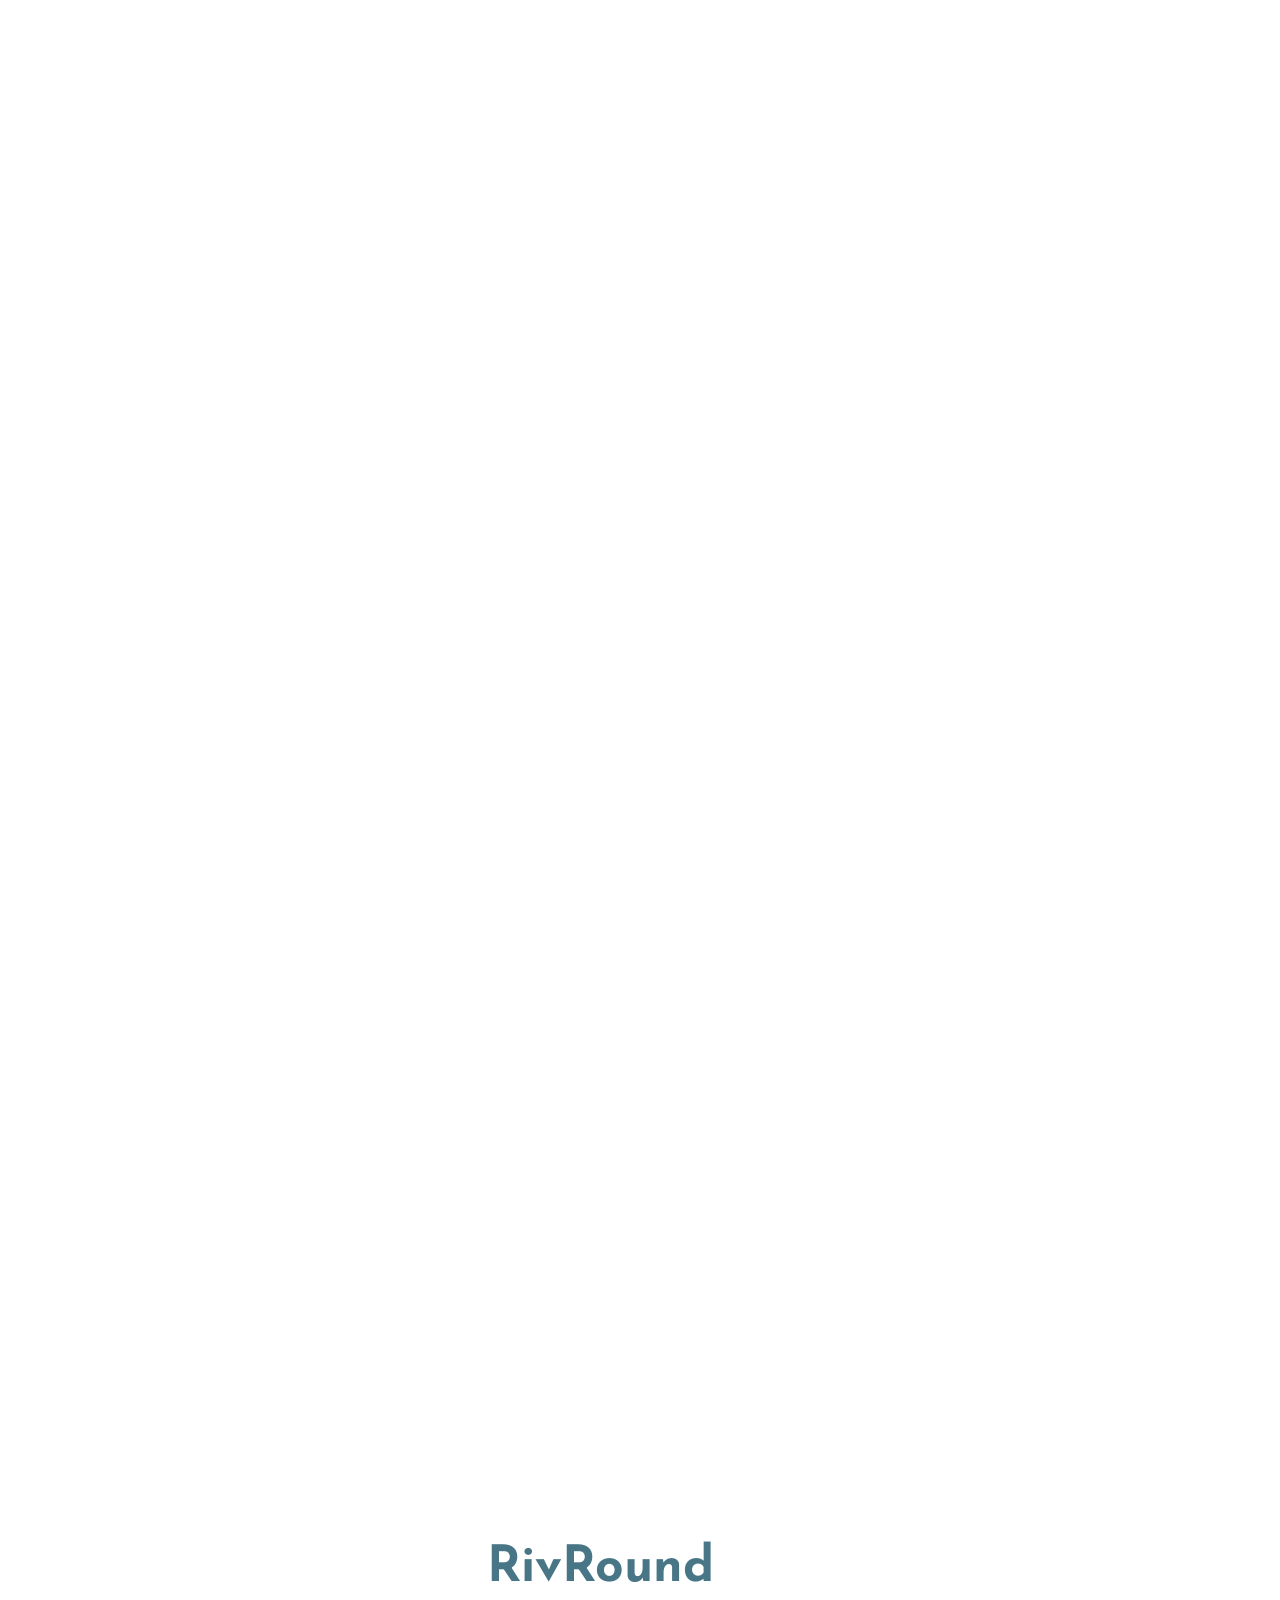
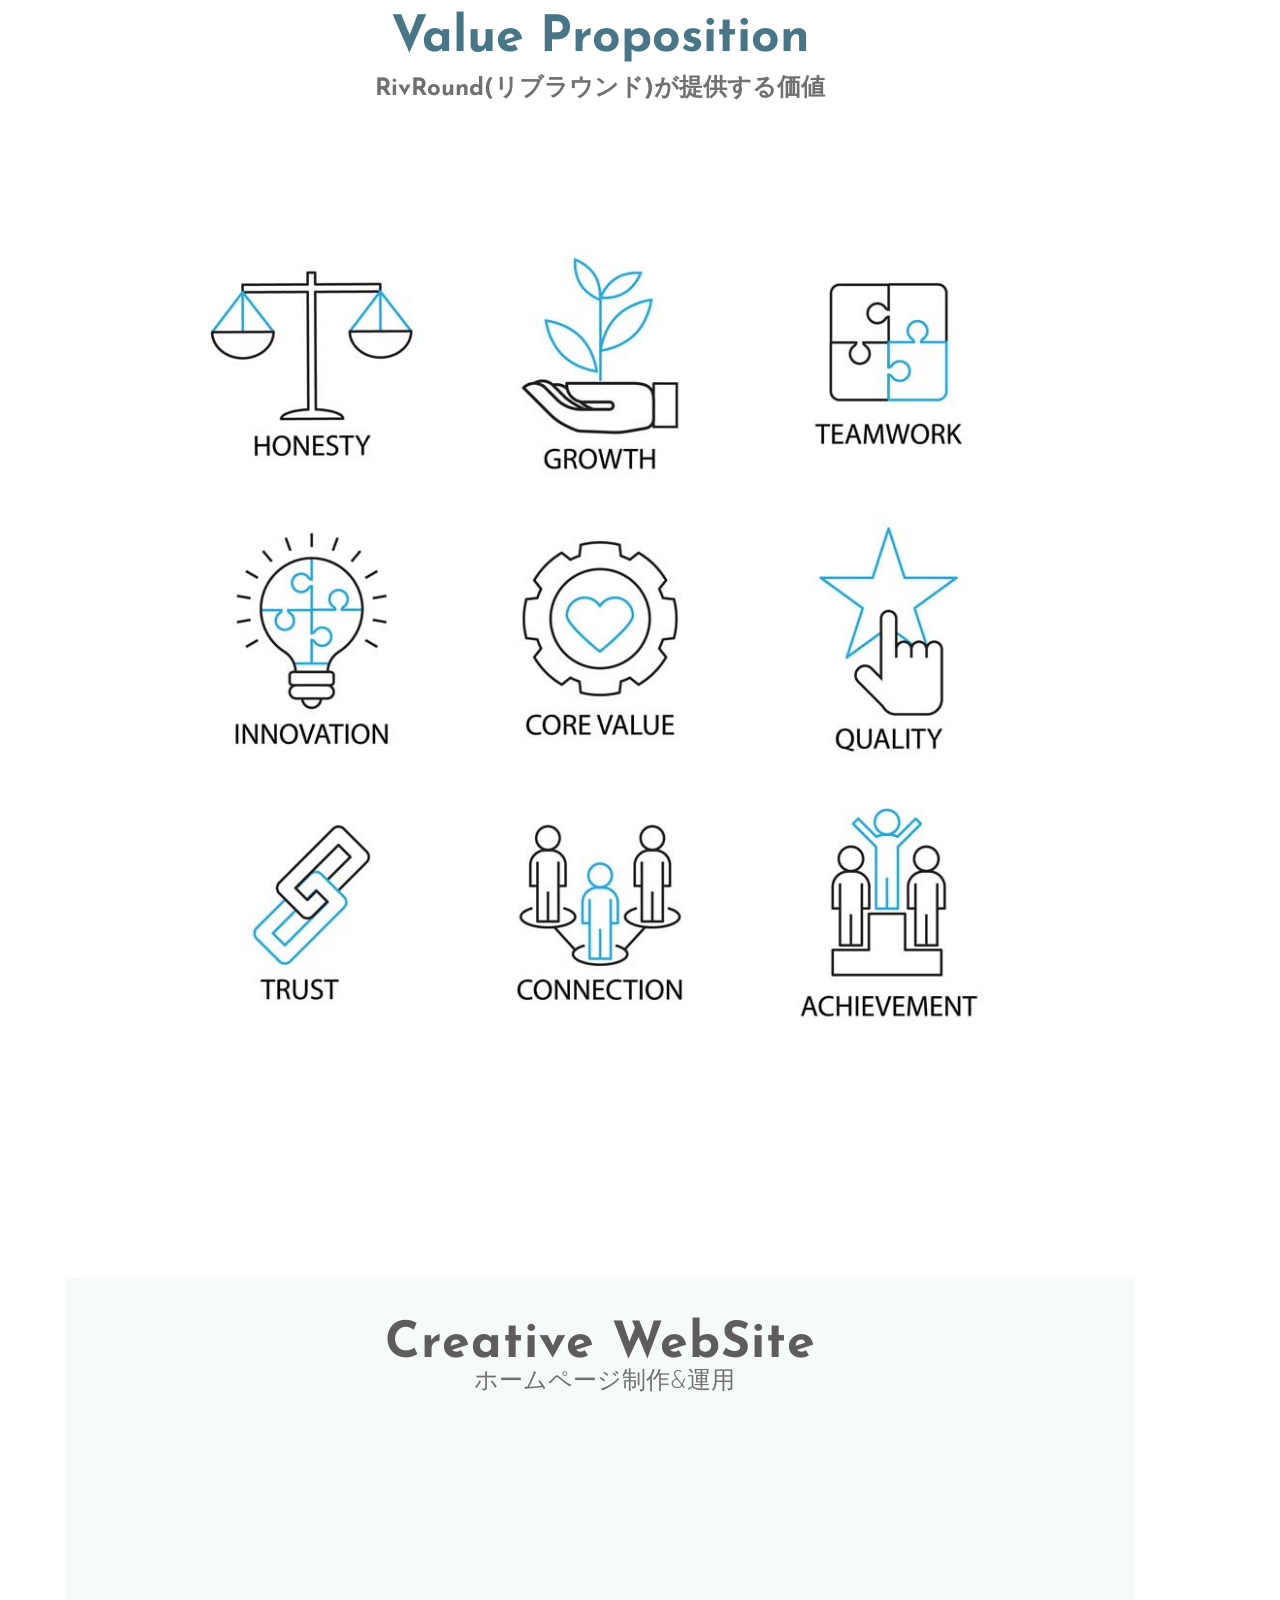
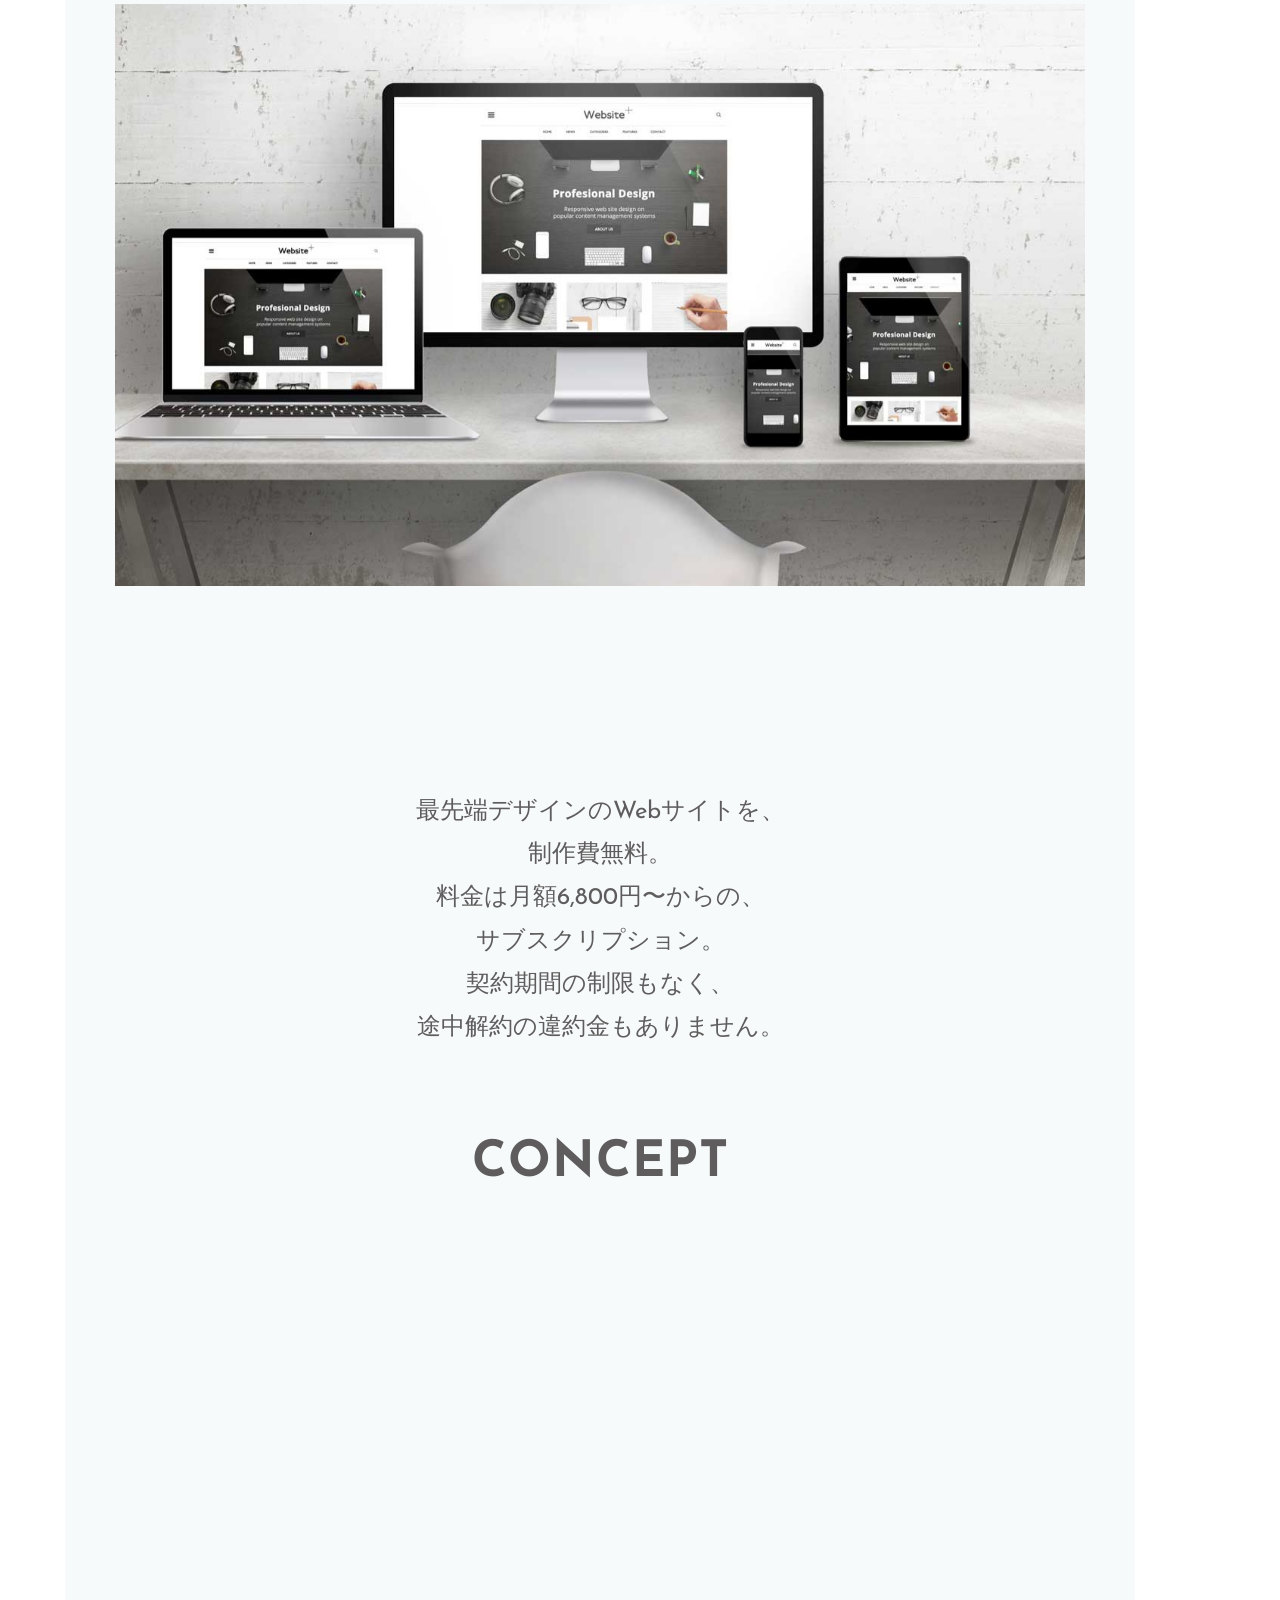
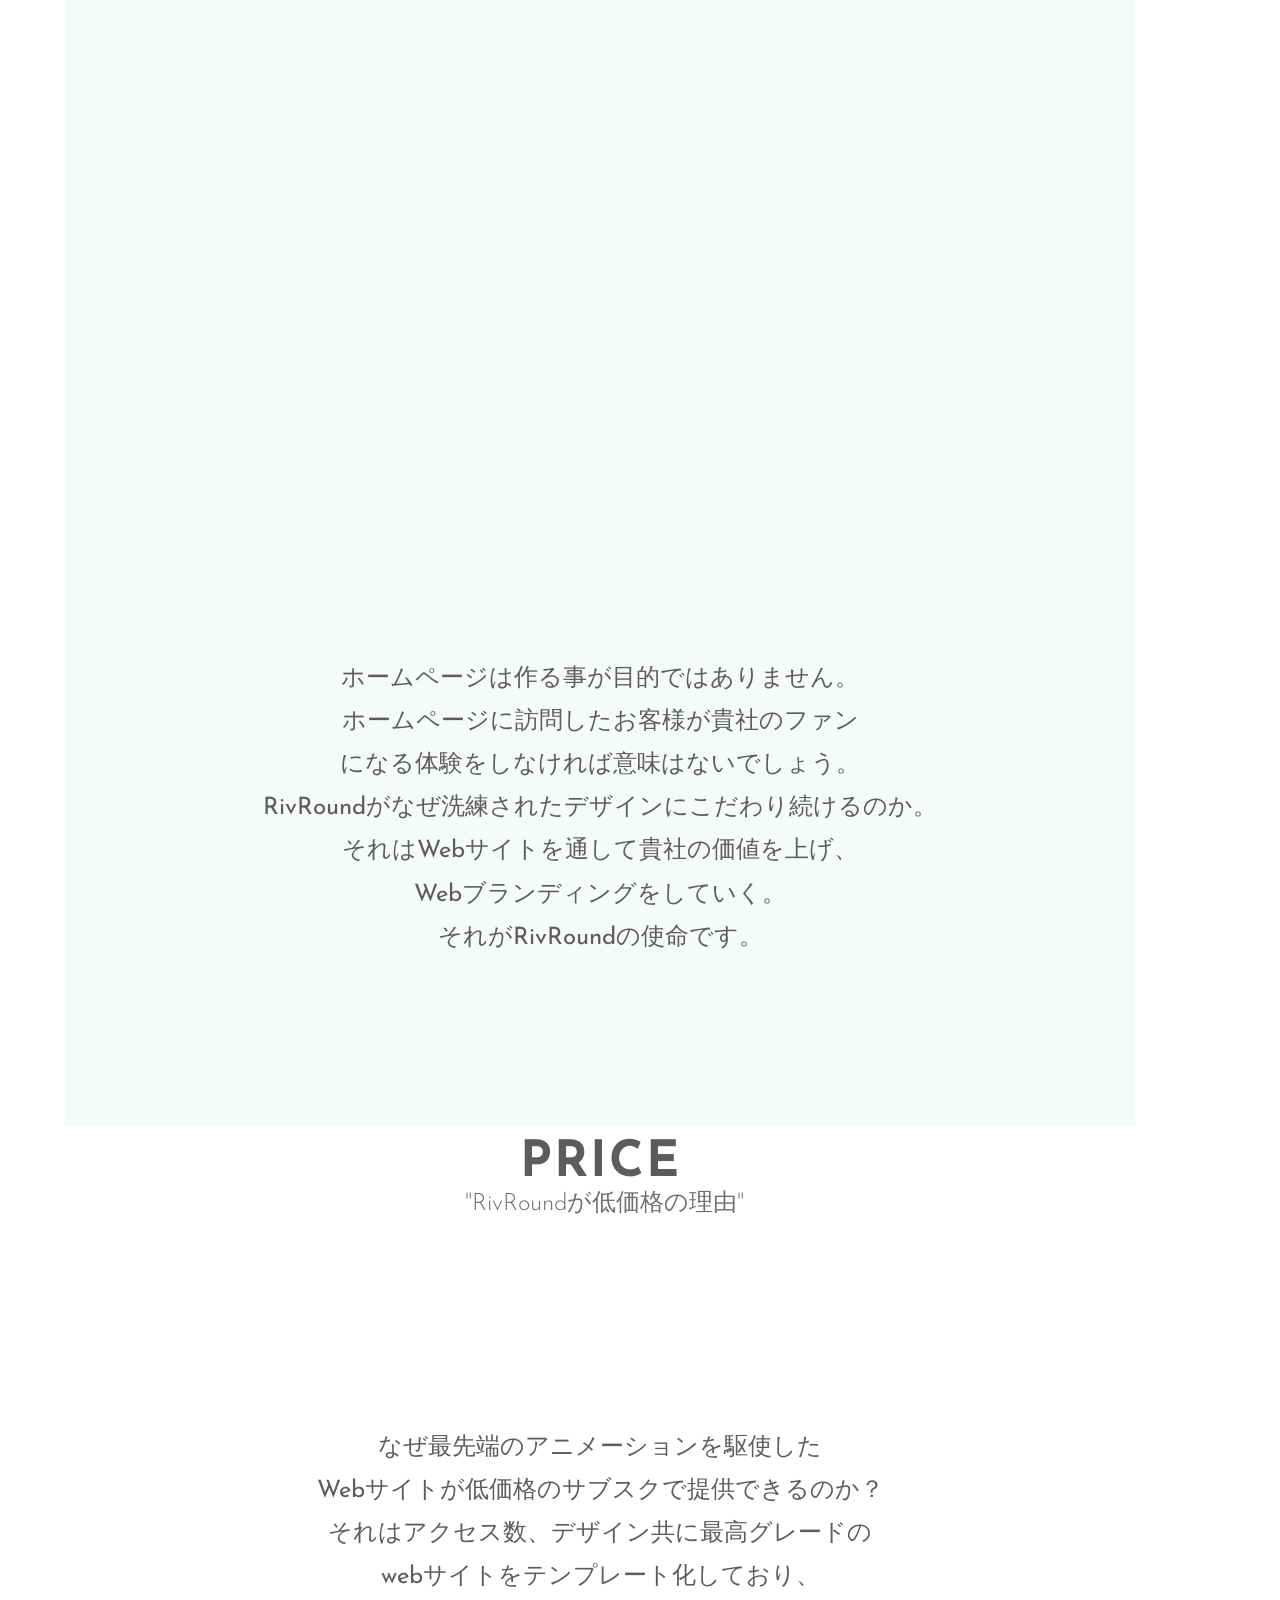
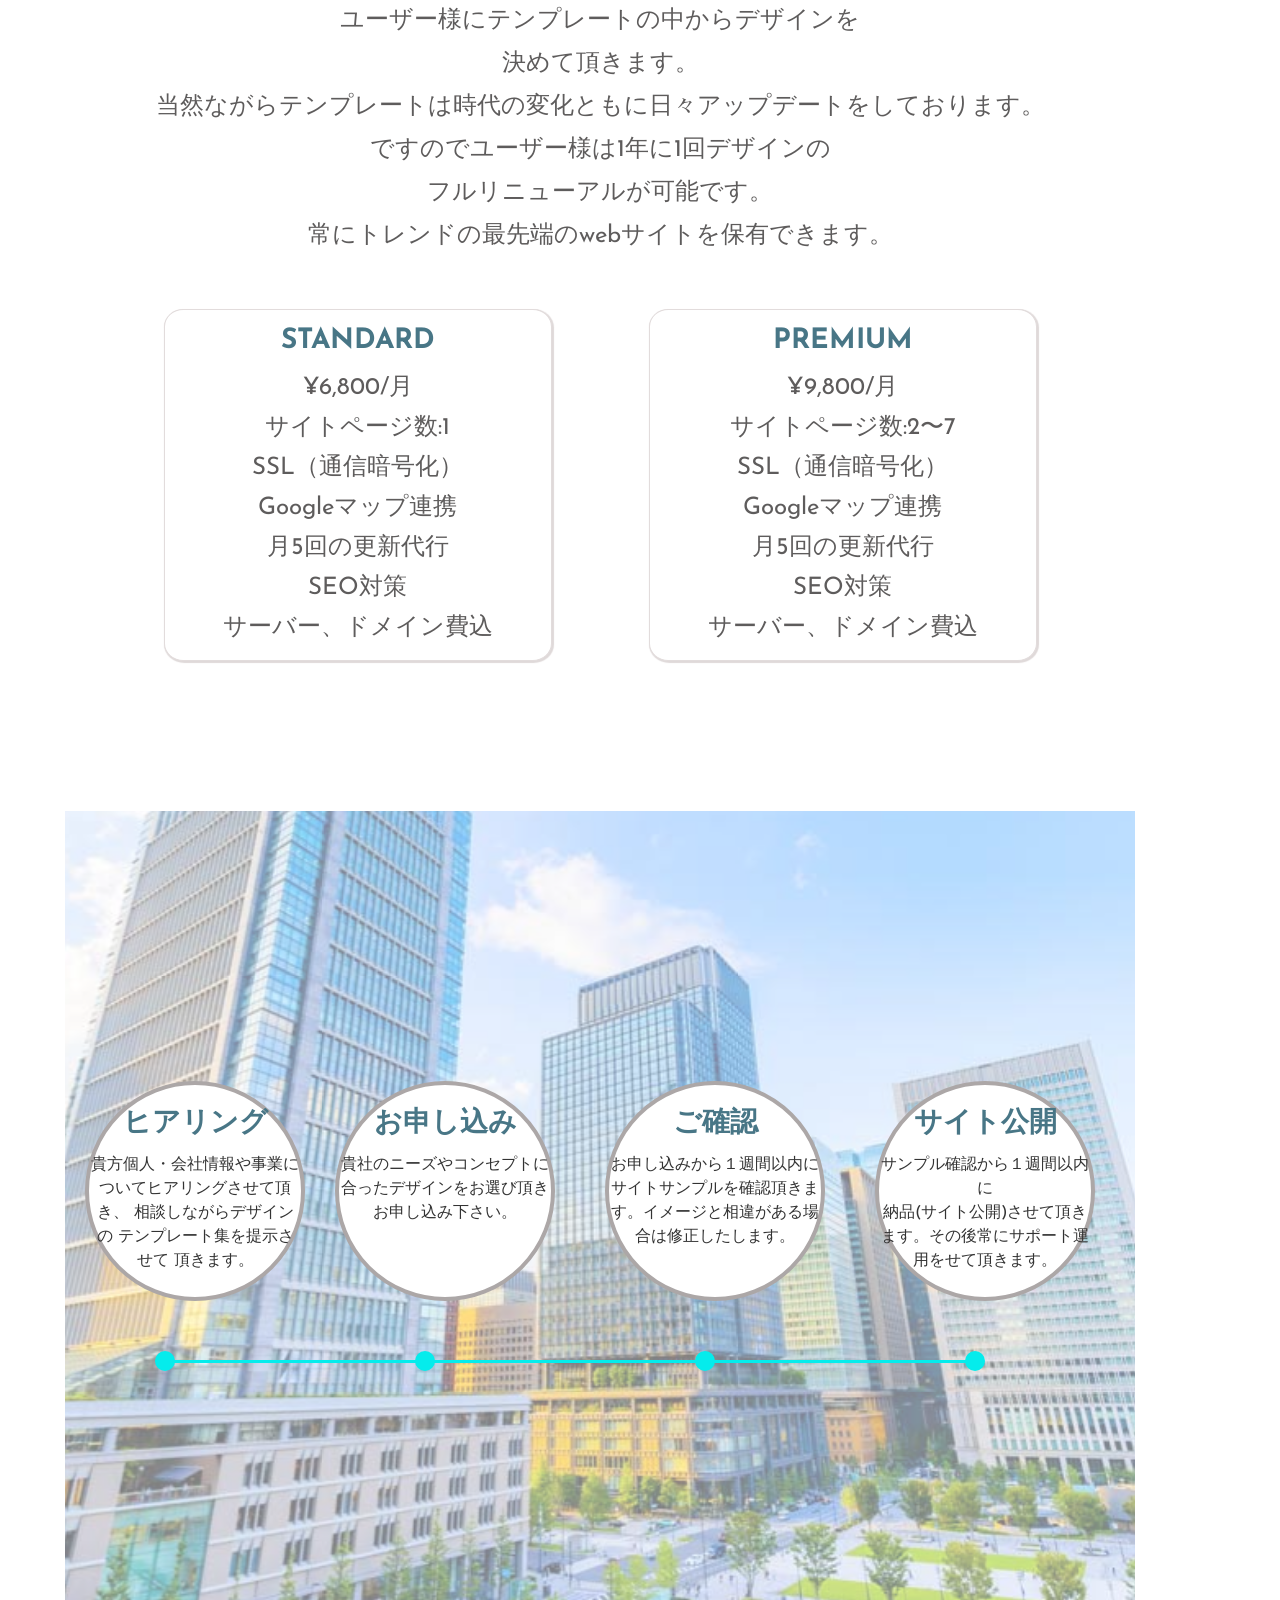
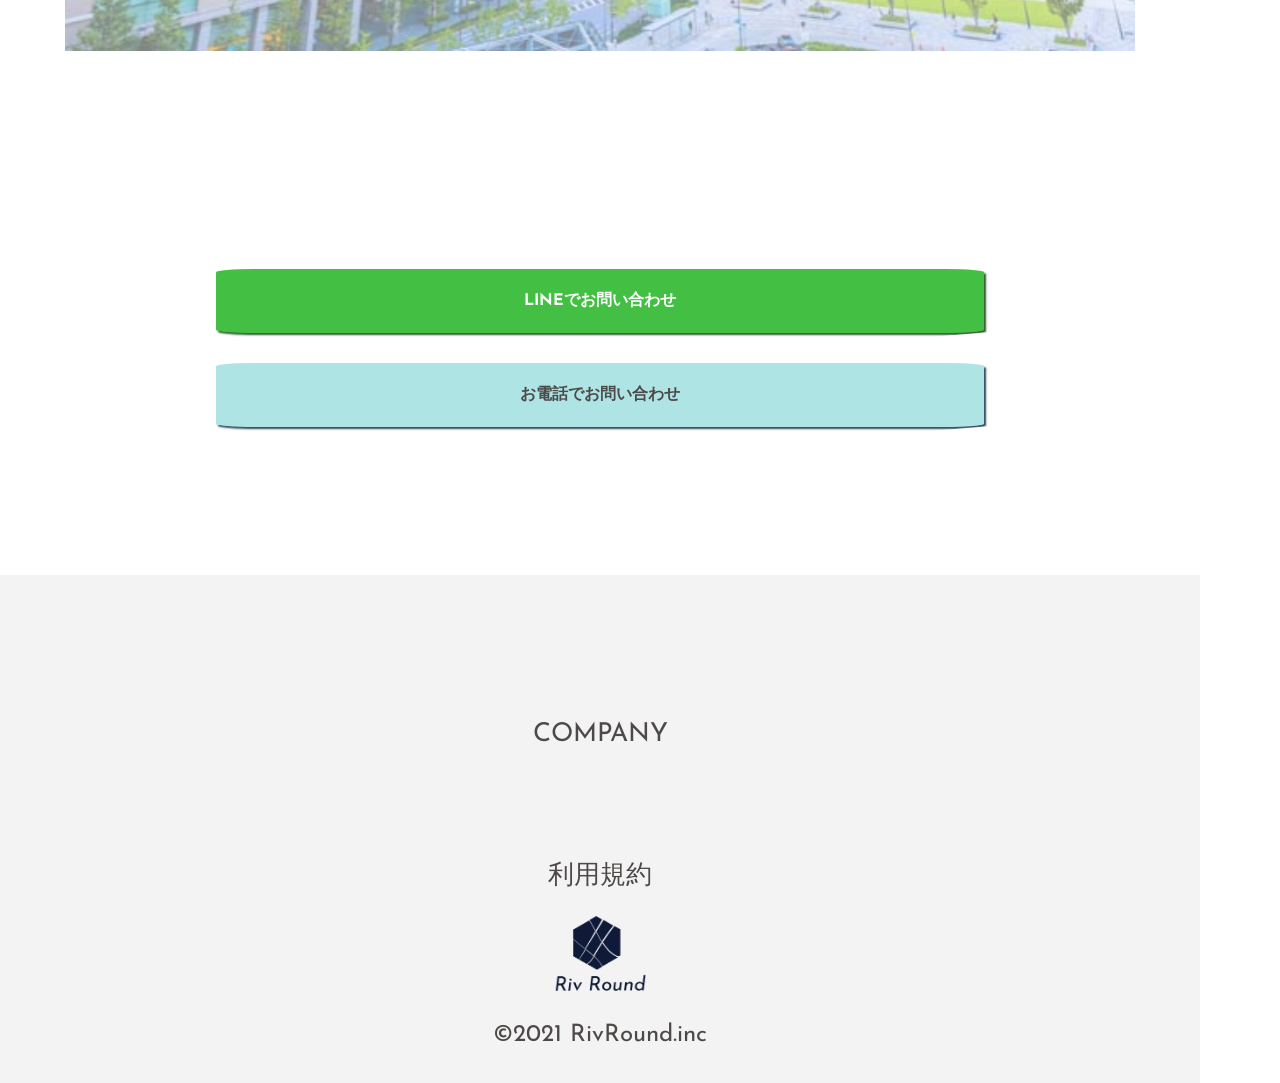
<file: index.html>
<!DOCTYPE html>
<html lang="ja">

<head>
  <!-- Global site tag (gtag.js) - Google Analytics -->
  <script async src="https://www.googletagmanager.com/gtag/js?id=G-3KCX8PZD11"></script>
  <script>
    window.dataLayer = window.dataLayer || [];

    function gtag() {
      dataLayer.push(arguments);
    }
    gtag('js', new Date());

    gtag('config', 'G-3KCX8PZD11');
  </script>
  <meta charset="UTF-8">
  <meta name="viewport" content="width=device-width, initial-scale=1.0">
  <title>RivRound株式会社 | ホームページ制作 サブスクリプション</title>
  <meta name="desctiption" content="webサイト制作会社、RivRound。ホームページ制作、インターネット広告運用代行のことなどウェブに関する事はすべてお任せください。">
  <link rel="shortcut icon" href="/images/riv_fav.png">
  <link rel="preconnect" href="https://fonts.gstatic.com">
  <link href="https://fonts.googleapis.com/css2?family=Josefin+Sans:wght@300;500&display=swap" rel="stylesheet">
  <link rel="stylesheet" href="styles/vendor/bootstrap-reboot.css">
  <link rel="stylesheet" href="styles/style.css">
</head>

<body>
  <div class="superwrapper">
    <div class="svg-animation">
      <div class="svg-inner">
        <svg class="mask" viewBox="0 0 513.78 161.43" id="move">
          <defs>
            <!-- アニメーション画像 -->
            <mask id="clipMask">
              <path class="cls-3"
                d="M50.32,399.87V362.58L65.71,395l15.77-31.17v36l27.65-.39,12.34-36.9,13.33,39.21L127.46,387l-11.57.7,46.2-25.1V400.4s29.84-40.72,22.61-37.82-19.93,18.62-19.93,18.62l4.1-1.62,16.4,22.21,24.87-36.3,21.43.43-21.43,1.41L210,400.26,212.4,381l17.39.73L212.4,397l21.48.28S296.27,371.72,290,368.6l-8.08-2.82s-17.25,3.67-6.22,11.59l10,6.78s10.5,10.74-6,13.71l-11.64-4s46.31-31.41,49.14-30v36l2.31-33.81,7,.14s18.37,9.75,0,17.67l-7,.85s42.21-22.19,42.91-19.37-1.72,35.78,0,32.65l1.84-32.22,18.85.14L364.9,381.18l16.82.58-17,15.53h19.36s52.15-25.43,48.19-28.69-10.6-3.53-10.6-3.53-20.92,5.09-11.45,25.86c0,0,6.22,10.18,17.39,5.52l4.88-2.41,26.28-31v36.78s38.7-41.1,40.3-37.29-13.52,38.11-13.52,38.11l13.64-32.93,13.36,34L505.52,388l-12-.43s43.94-27,45.5-23.88-1.7,38.24,0,37,2.54-4.53,2.54-4.53l17.92.51"
                transform="translate(-45.82 -342.59)" />
              <path class="cls-3"
                d="M53.14,443.07l11.3,39.48,1.49-10.42L73,457.94s-5.12-19.3-2.67-14.87,11.41,39.38,11.41,39.38l1.77-9,10.14-31.08,27,1.68v38.46l25.46-34.75s27.67-1,26.31,0S157.88,450,157.88,450v32.54l36.85-38.46V484l2.74-15.21v-4.67l18.55-.91,3.7-20.76-2,38.47,77.38-33.08V484l2-35.67,7.81-.31s17.46,7.95.54,17.56c0,0-9-.73-6.79-.1s9,3.24,9,3.24l9.31,13.8s26.56-41.21,26.17-37,0,37.09,0,37.09S368,441,371.32,444.45s12.31,38.28,14.2,33.81,11-35.85,11-35.85l42.61,38.47"
                transform="translate(-45.82 -342.59)" />
            </mask>
          </defs>
          <!-- ベース画像 -->
          <image xlink:href="/images/opening__logo__riv.svg" width="100%" height="100%" mask="url(#clipMask)" />
        </svg>
      </div>
    </div>
    <!-- /.svg-animation -->
    <header id="header" class="header">
      <div class="logo__img clip-js2 top">
        <a href="http://riv-round.com/">
          <img class="logo" src="/images/riv_logo.png" alt="">
        </a>
      </div>
      <!-- /.logo__img -->
      <div class="mobile-container clip-js2 top">
        <div class="mobile-button">
          <button class="mobile-menu__btn">
            <span></span>
            <span></span>
            <span></span>
          </button>
        </div>
      </div>
      <!-- /.mobile-container -->
      <div class="pc-container clip-js2 top">
        <div class="pc-header">
          <ul class="pc-header__list">
            <li class="pc-header__item"><a href="mailto:info@riv-round.com">CONTACT</a></li>
            <li class="pc-header__item"><a href="http://riv-round.com/company/company">COMPANY</a></li>
          </ul>
        </div>
      </div>
      <!-- /.pc-container -->
    </header>
    <!-------- /#HEADER -------->
    <!-------- MAIN-CONTENTS -------->
    <div id="main-contents">
      <!-- top-view -->
      <section id="top-view" class="top-view">
        <div class="top-view__wrap">
          <div class="top-view__img clip-js1 circle">
            <img src="images/topview@2x.jpg" alt="">
          </div>
          <div class="top-view__txtarea">
            <p class="top-view__txt clip-js2 skew">
              最先端デザインの<br class="view-pc">webサイトを<br class="view-pc">サブスクで。
            </p>
          </div>
          <div class="top-view-cv__txtarea clip-js2 left">
            <p class="top-view-cv__txt ">
              webサイトの概念を変える<br class="view-pc">洗練されたデザインを<br class="view-pc">ローコストで。
            </p>
          </div>
          <div class="top-view-cv__img clip-js2 left">
            <img src="/images/work.jpg" alt="">
          </div>
        </div>
      </section>
      <!-- /#top-view -->
      <!-- value -->
      <section id="value" class="value">
        <div class="value__inner u-inner">
          <h2 class="value__title clip-text left">
            <p>RivRound</p>
            <p>Value Proposition</p>
            <span>RivRound(リブラウンド)が提供する価値</span>
          </h2>
          <div class="value__img cover-slide ">
            <img class="img-zoom" src="/images/value.jpg" alt="">
          </div>
        </div>
      </section>
      <!-- /#value -->
      <!-- #creative -->
      <section id="creative" class="creative">
        <div class="creative__inner u-inner">
          <h2 class="creative__title clip-text left">
            <p>Creative WebSite</p>
            <span>ホームページ制作&運用</span>
          </h2>
          <div class="creative__img clip-text circle">
            <img class="parallax" src="/images/website.jpg" alt="">
          </div>
          <div class="creative__txtarea appear up">
            <p class="creative__txt item">
              最先端デザインのWebサイトを、<br class="view-pc">
              制作費無料。<br class="view-pc">
              料金は月額6,800円〜からの、<br class="view-pc">
              サブスクリプション。<br class="view-pc">
              契約期間の制限もなく、<br class="view-pc">
              途中解約の違約金もありません。
            </p>
          </div>
        </div>
      </section>
      <!-- /#creative -->
      <!-- #concept -->
      <section id="concept" class="concept">
        <div class="concept__inner u-inner">
          <h2 class="concept__title clip-text left">
            <p>CONCEPT</p>
          </h2>
          <div class="concept__img clip-text circle ">
            <img class="parallax" src="/images/developer.jpg" alt="">
          </div>
          <div class="concept__txtarea appear up">
            <p class="concept__txt item">
              ホームページは作る事が目的ではありません。<br class="view-pc">
              ホームページに訪問したお客様が貴社のファン<br class="view-pc">になる体験をしなければ意味はないでしょう。<br class="view-pc">
              RivRoundがなぜ洗練されたデザインにこだわり続けるのか。<br class="view-pc">
              それはWebサイトを通して貴社の価値を上げ、<br class="view-pc">
              Webブランディングをしていく。<br class="view-pc">
              それがRivRoundの使命です。</p>
          </div>
        </div>
      </section>
      <!-- /#concept -->
      <!-- #price -->
      <section id="price" class="price">
        <div class="price__inner u-inner">
          <h2 class="price__title clip-text left">
            <p>PRICE</p>
            <span>"RivRoundが低価格の理由"</span>
          </h2>
          <div class="price__txtarea appear up">
            <p class="price__txt item">
              なぜ最先端のアニメーションを駆使した<br class="view-pc">
              Webサイトが低価格のサブスクで提供できるのか？<br class="view-pc">
              それはアクセス数、デザイン共に最高グレードの<br class="view-pc">
              webサイトをテンプレート化しており、<br class="view-pc">
              ユーザー様にテンプレートの中からデザインを<br class="view-pc">
              決めて頂きます。<br class="view-pc">
              当然ながらテンプレートは時代の変化ともに日々アップデートをしております。
              <br class="view-pc">
              ですのでユーザー様は1年に1回デザインの<br class="view-pc">
              フルリニューアルが可能です。<br class="view-pc">
              常にトレンドの最先端のwebサイトを保有できます。
            </p>
          </div>
          <div class="price-menu clip-text skew">
            <div class="price-menu__st">
              <h4 class="menu__tit">STANDARD</h4>
              <p>¥6,800/月</p>
              <p>サイトページ数:1</p>
              <p>SSL（通信暗号化）</p>
              <p>Googleマップ連携</p>
              <p>月5回の更新代行</p>
              <p>SEO対策</p>
              <p>サーバー、ドメイン費込</p>
            </div>
            <div class="price-menu__pr">
              <h4 class="menu__tit">PREMIUM</h4>
              <p>¥9,800/月</p>
              <p>サイトページ数:2〜7</p>
              <p>SSL（通信暗号化）</p>
              <p>Googleマップ連携</p>
              <p>月5回の更新代行</p>
              <p>SEO対策</p>
              <p>サーバー、ドメイン費込</p>
            </div>
          </div>
        </div>
      </section>
      <!-- /#price -->
      <!-- #process -->
      <section id="process" class="process">
        <div class="process__inner">
          <div class="process__wrap">
            <div class="process__cover">
              <img class="parallax" src="/images/city@mobile.jpg" alt="">
            </div>
            <div class="process__block appear-l skew">
              <h3 class="process__tit clip-text left">
                <p>お申し込みから最短2週間で納品</p>
              </h3>
              <span class="dot01 item"></span>
              <span class="dot02 item"></span>
              <span class="dot03 item"></span>
              <span class="dot04 item"></span>
              <div class="process__list appear-l skew">
                <div class="process__item is-hearing item">
                  <p class="item-tit">ヒアリング</p>
                  <p>貴方個人・会社情報や事業についてヒアリングさせて頂き、
                    相談しながらデザインの
                    テンプレート集を提示させて
                    頂きます。</p>
                </div>
                <div class="process__item is-agreement item">
                  <p class="item-tit">お申し込み</p>
                  <p> 貴社のニーズやコンセプトに<br class="view-pc">
                    合ったデザインをお選び頂き<br class="view-pc">
                    お申し込み下さい。</p>
                </div>
                <div class="process__item is-veriflcation item">
                  <p class="item-tit">ご確認</p>
                  <p>
                    お申し込みから１週間以内に<br class="view-pc">サイトサンプルを確認頂きます。イメージと相違がある場合は修正したします。
                  </p>

                </div>
                <div class="process__item is-release item">
                  <p class="item-tit">サイト公開</p>
                  <p>サンプル確認から１週間以内に<br class="view-pc">納品(サイト公開)させて頂きます。その後常にサポート運用をせて頂きます。</p>

                </div>
              </div>
            </div>
          </div>
        </div>
      </section>
      <!-- /#process -->
      <section>
        <div class="c-btns">
          <div class="c-btn01  clip-text transform">
            <a href="https://lin.ee/hdUQvi3"><span>LINEでお問い合わせ</span></a>
          </div>
          <div class="c-btn02  clip-text transform">
            <a href="tel:092-686-7954">
              <span>お電話でお問い合わせ</span>
            </a>
          </div>
        </div>
      </section>
    </div>
    <!-------- /#MAIN-CONTENTS -------->
    <!-------- FOOTER -------->
    <footer id="footer" class="footer">
      <div class="footer__inner">
        <nav class="footer__nav">
          <ul>
            <li><a href="http://riv-round.com/company/company">COMPANY</a></li>
            <li><a class="rule-link" href="http://riv-round.com/company/rule">利用規約</a></li>
          </ul>
        </nav>
        <div class="footer__logo">
          <img src="/images/riv_logo_02.png" alt="">
        </div>
        <div class="footer__copy">
          &copy;2021 RivRound.inc
        </div>
      </div>
    </footer>
    <!-------- /#FOOTER -------->
    <div class="mobile-menu">
      <nav class="mobile-menu__nav">
        <ul class="mobile-menu__ul">
          <li class="mobile-menu__li">
            <a href="mailto:info@riv-round.com">CONTACT</a>
          </li>
          <li class="mobile-menu__li">
            <a href="http://riv-round.com/company/company">CAMPANY</a>
          </li>
        </ul>
        <address>
          <em>TEL</em>
          <a href="tel:092-686-7954" title="電話をかける"><span>092-686-7954</span></a>
        </address>
      </nav>
    </div>
    <!------ /.mobile-menu ----->
  </div>
  <script src="/scripts/vendor/pace.js"></script>
  <script src="/scripts/vendor/vivus.min.js"></script>
  <script src="/scripts/libs/svg-animation.js"></script>
  <script src="/scripts/vendor/simpleParallax.min.js"></script>
  <script src="/scripts/libs/mobile-menu.js"></script>
  <script src="/scripts/libs/scroll.js"></script>
  <script src="/scripts/libs/text-animation2.js"></script>
  <script src="/scripts/libs/parallax.js"></script>
  <script src="/scripts/main.js"></script>
</body>

</html>
</file>
<file: styles/style.css>
@charset "UTF-8";
.cls-1 {
  fill: #0d0c0d;
}

.cls-2 {
  fill: #0e0d0d;
}

.cls-3 {
  fill: none;
  stroke: #fff;
  stroke-miterlimit: 10;
  stroke-width: 9px;
  opacity: 1;
}

.svg-animation {
  display: none;
}

.pace-ruuning .superwrapper {
  display: none;
}

.pace-done .svg-animation {
  position: fixed;
  top: 0;
  left: 0;
  right: 0;
  bottom: 0;
  z-index: 99999;
  background-color: white;
  display: -webkit-box;
  display: -ms-flexbox;
  display: flex;
  -webkit-box-pack: center;
      -ms-flex-pack: center;
          justify-content: center;
  -webkit-box-align: center;
      -ms-flex-align: center;
          align-items: center;
  -webkit-animation: byeOpening 6s forwards;
          animation: byeOpening 6s forwards;
}

.pace-done .svg-animation .svg-inner {
  padding: 20px;
}

.pace-done .svg-animation .svg-inner svg {
  height: 100%;
  width: 100%;
}

@-webkit-keyframes byeOpening {
  50% {
    opacity: 1;
  }
  100% {
    opacity: 0;
    display: none;
    z-index: -1;
  }
}

@keyframes byeOpening {
  50% {
    opacity: 1;
  }
  100% {
    opacity: 0;
    display: none;
    z-index: -1;
  }
}

body {
  font-family: 'Josefin Sans', sans-serif;
}

#main-contents {
  overflow: hidden;
}

img {
  height: 100%;
  width: 100%;
  -o-object-fit: cover;
     object-fit: cover;
}

a {
  text-decoration: none;
  cursor: pointer;
}

a:hover {
  text-decoration: none;
}

a:active {
  text-decoration: none;
}

a:visited {
  text-decoration: none;
}

ul {
  list-style: none;
  padding-left: 0;
}

.u-inner {
  padding-left: 20px;
  padding-right: 20px;
}

.c-btn01 {
  padding: 20px;
  background-color: #43c043;
  width: 60vw;
  margin: 0 auto;
  border-radius: 5%;
  -webkit-box-shadow: #315a31 2px 2px 2px 0;
          box-shadow: #315a31 2px 2px 2px 0;
  margin-bottom: 20px;
  margin-top: 30px;
}

.c-btn01 a span {
  display: block;
  text-align: center;
  color: #fff;
  font-weight: bold;
}

.c-btn02 {
  padding: 20px;
  background-color: #aee4e4;
  width: 60vw;
  margin: 0 auto;
  border-radius: 5%;
  margin-bottom: 20px;
  margin-top: 30px;
  -webkit-box-shadow: #314a5a 2px 2px 2px 0;
          box-shadow: #314a5a 2px 2px 2px 0;
}

.c-btn02 a span {
  display: block;
  text-align: center;
  color: #4e4949;
  font-weight: bold;
}

/******************************************************************

Stylesheet: ベーススタイル

******************************************************************/
.superwrapper {
  overflow: hidden;
  max-width: 1200px;
}

.font-sm, .value__title span, .creative__title > span, .creative__txt, .concept__txt, .price__title > span, .price__txt, .price-menu p, .footer .back-btn__link p, .footer__copy {
  font-size: 14px;
}

.font-md, .top-view__txt, .top-view-cv__txt, .price-menu .menu__tit, .process__item .item-tit {
  font-size: 17px;
}

.font-lr, .process__tit {
  font-size: 20px;
}

.font-lg, .value__title p, .creative__title > p, .concept__title > p, .price__title > p {
  font-size: 35px;
}

.mb-sm, .creative__title, .concept__title {
  margin-bottom: 20px !important;
}

.mb-lg {
  margin-bottom: 60px !important;
}

.pb-sm {
  padding-bottom: 20px !important;
}

.pb-lg, .top-view, .value, .concept, .price {
  padding-bottom: 60px !important;
}

.rule-link {
  font-size: .8rem;
}

.content-width, .top-view, .value, .creative, .concept, .price, .process {
  margin: 0 auto;
  max-width: 1070px;
}

.header {
  position: fixed;
  height: 65px;
  z-index: 10000;
}

.header a {
  display: block;
  height: 100%;
  width: 100%;
}

.header .logo__img {
  position: absolute;
  top: 28%;
  left: 4%;
  height: 100%;
  z-index: 1000;
  padding-left: 5vw;
}

.header .logo__img .logo {
  height: 9vw;
  width: 28vw;
  -o-object-fit: cover;
     object-fit: cover;
}

@media (max-width: 960px) {
  .header .pc-container {
    display: none;
  }
}

.top-view {
  background-color: #FFF;
  position: relative;
  margin-top: 15vw;
}

.top-view__img {
  width: 100%;
  height: 350px;
}

.top-view__txtarea {
  position: relative;
}

.top-view__txt {
  position: absolute;
  bottom: 0;
  left: 0;
  color: #fff;
  font-family: serif;
  margin-bottom: 0;
  padding-left: 10px;
}

.top-view-cv__txtarea {
  text-align: center;
  margin-top: 1rem;
}

.top-view-cv__txt {
  color: #4e4949;
  font-family: serif;
  margin-bottom: 0;
  line-height: 2;
  padding: 15px;
}

.top-view-cv__img {
  padding-top: 8vw;
  margin: 0 auto;
  height: 90%;
  width: 90%;
  margin-bottom: 30px;
}

.value {
  padding: 30px 0 60px 0;
  background-color: #FFF;
}

.value__title {
  text-align: center;
  color: #487686;
  margin-bottom: 50px;
}

.value__title p {
  margin-bottom: -5px;
}

.value__title span {
  color: #707070;
}

.value__img > img {
  border-radius: 5%;
}

.creative {
  padding: 30px 0 30px 0;
  background-color: #f6fafa;
}

.creative__title > p {
  color: #5e5c5c;
  margin-bottom: -18px;
  letter-spacing: 1px;
}

.creative__title > span {
  color: #707070;
  font-weight: 300;
  padding-left: 8px;
}

.creative__img {
  margin: 16vw 0;
}

.creative__img > img {
  border-radius: 5%;
}

.creative__txt {
  line-height: 1.8;
  color: #5e5c5c;
  text-align: center;
}

.concept {
  position: relative;
  padding: 30px 0 30px 0;
  background-color: #f6fafa;
}

.concept__title > p {
  color: #5e5c5c;
  margin-bottom: 20px;
  text-align: center;
  letter-spacing: 1px;
}

.concept__img {
  margin: 16vw 0;
}

.concept__img > img {
  border-radius: 5%;
}

.concept__txt {
  line-height: 1.8;
  color: #5e5c5c;
}

.price {
  background-color: #ffffff;
}

.price__title {
  position: relative;
  text-align: center;
  margin-bottom: 16vw;
}

.price__title > p {
  color: #5c5c5c;
  margin-bottom: -15px;
  letter-spacing: 2px;
}

.price__title > span {
  color: #707070;
  font-weight: 300;
  padding-left: 8px;
}

.price__txt {
  margin-bottom: 50px;
  line-height: 1.8;
  color: #5e5c5c;
}

.price-menu {
  display: -webkit-box;
  display: -ms-flexbox;
  display: flex;
  -webkit-box-pack: justify;
      -ms-flex-pack: justify;
          justify-content: space-between;
}

.price-menu p {
  margin-bottom: 4px;
  color: #5e5c5c;
}

.price-menu__st {
  background-color: #fff;
  border: 1px solid #e2dcdc;
  -webkit-box-shadow: #dfd9d9 1px 1px 1px 1px;
          box-shadow: #dfd9d9 1px 1px 1px 1px;
  width: 48%;
  padding: 10px;
  border-radius: 5%;
}

.price-menu__pr {
  background-color: #fff;
  border: 1px solid #e2dcdc;
  -webkit-box-shadow: #dfd9d9 1px 1px 1px 1px;
          box-shadow: #dfd9d9 1px 1px 1px 1px;
  width: 48%;
  padding: 10px;
  border-radius: 5%;
}

.price-menu .menu__tit {
  color: #487686;
}

.process__wrap {
  position: relative;
  height: 900px;
}

.process__block {
  height: 100%;
  position: relative;
}

.process__block span {
  height: 20px;
  width: 20px;
  background-color: #05ecec;
  display: block;
  border-radius: 50%;
}

.process__block .dot01 {
  position: absolute;
  top: 200px;
  left: 25px;
}

.process__block .dot02 {
  position: absolute;
  top: 350px;
  left: 25px;
}

.process__block .dot03 {
  position: absolute;
  top: 520px;
  left: 25px;
}

.process__block .dot04 {
  position: absolute;
  top: 740px;
  left: 25px;
}

.process__block::before {
  position: absolute;
  top: 53%;
  left: -240px;
  bottom: 0;
  display: block;
  content: '';
  width: 550px;
  height: 3px;
  background-color: #05ecec;
  -webkit-transform: rotate(90deg);
          transform: rotate(90deg);
}

.process__list {
  height: 100%;
}

.process__item {
  position: relative;
  background-color: #fff;
  border: 4px solid #aca7a7;
  border-radius: 50%;
  text-align: center;
  font-size: .75rem;
  height: 180px;
  width: 180px;
}

.process__item .item-tit {
  font-weight: 600;
  padding-top: 10px;
  margin-bottom: 3px;
  color: #487686;
}

.process__item > p {
  margin-top: 8px;
}

.process__cover {
  position: absolute;
  top: 0;
  left: 0;
  height: 80%;
  width: 100%;
  background-color: #06177a;
  opacity: .5;
}

.process__cover img {
  height: 840px;
}

.process__tit {
  position: relative;
  color: #fff;
  text-align: center;
  padding-top: 40px;
}

.process .is-hearing {
  position: absolute;
  top: 100px;
  left: 75px;
}

.process .is-agreement {
  position: absolute;
  top: 270px;
  right: 25px;
}

.process .is-veriflcation {
  position: absolute;
  top: 440px;
  left: 75px;
}

.process .is-release {
  position: absolute;
  top: 610px;
  right: 25px;
}

.c-btns {
  padding: 10vw 0;
}

.footer {
  background-color: #F3F3F3;
}

.footer__nav {
  text-align: center;
  padding-top: 3vw;
}

.footer__nav ul {
  padding-left: 0;
}

.footer__nav li {
  padding-top: 8vw;
}

.footer__nav li a {
  color: #4e4949;
  font-size: 16px;
}

.footer .back-btn {
  padding-top: 30px;
}

.footer .back-btn__link {
  position: relative;
  display: -webkit-box;
  display: -ms-flexbox;
  display: flex;
  height: 60px;
  width: 60px;
  border: 1px solid #c4bdbd;
  border-radius: 50%;
  background-color: #fff;
  margin: 0 auto;
  -webkit-box-pack: center;
      -ms-flex-pack: center;
          justify-content: center;
  -webkit-box-align: center;
      -ms-flex-align: center;
          align-items: center;
}

.footer .back-btn__link p {
  color: #4e4949;
  margin-bottom: 0;
}

.footer__logo {
  text-align: center;
  margin: 20px;
}

.footer__logo > img {
  width: 20%;
  height: 40%;
}

@media (min-width: 960px) {
  .footer__logo > img {
    width: 50px;
    height: 50px;
  }
}

.footer__copy {
  text-align: center;
  padding-bottom: 30px;
  color: #4e4949;
}

.mobile-menu a {
  color: #4e4949;
}

.c-top-view {
  margin-top: 20vw;
  margin: 0 auto;
}

.c-top-view__img {
  margin: 0 auto;
  height: 280px;
  max-width: 1080px;
  margin-top: 24vw;
  background-image: url(/images/city@mobile.jpg);
  background-size: 151%;
  background-repeat: no-repeat;
  -webkit-transform: rotate(353deg);
          transform: rotate(353deg);
}

@media (min-width: 600px) {
  .c-top-view__img {
    height: 327px;
    background-size: 105%;
  }
}

@media (min-width: 960px) {
  .c-top-view__img {
    height: 327px;
    background-size: 105%;
  }
}

@media (min-width: 1200px) {
  .c-top-view__img {
    height: 327px;
    background-size: 90%;
  }
}

.c-top-view__cover {
  position: absolute;
  top: 0;
  left: 0;
  height: 100%;
  width: 100%;
  background-color: #030383;
  opacity: .2;
  display: -webkit-box;
  display: -ms-flexbox;
  display: flex;
  -webkit-box-pack: center;
      -ms-flex-pack: center;
          justify-content: center;
  -webkit-box-align: center;
      -ms-flex-align: center;
          align-items: center;
}

.c-top-view .title {
  font-size: 3.8rem;
  letter-spacing: 4px;
  color: #fff;
  -webkit-transform: rotate(7deg);
          transform: rotate(7deg);
}

.company {
  margin-top: 20vw;
}

.company__title {
  text-align: center;
}

.company__title .en {
  font-size: 2rem;
  letter-spacing: 5px;
  margin-bottom: 0;
}

.company__title .ja {
  margin-top: 0;
  color: #9e9e9e;
  font-size: 1rem;
  font-weight: 300;
  letter-spacing: 4px;
}

.company__list {
  padding: 10vw 0 15vw 0;
}

.company__list a {
  display: block;
  color: #333;
}

.company__item {
  padding-bottom: 3vw;
}

.p-rule {
  margin-top: 20vw;
  letter-spacing: 2px;
  line-height: 2;
  font-size: .6rem;
  text-align: left;
}

.p-rule__title {
  margin-top: 10vw;
}

.p-rule__inner {
  padding: 20vw 10vw;
}

.p-rule-item-text {
  padding-bottom: 3vw;
}

.p-rule-item-text a {
  color: #1d1d1d;
}

body {
  color: #333;
  text-align: center;
}

.shutter {
  position: fixed;
  top: 0;
  left: 0;
  right: 0;
  bottom: 0;
  background-color: #4c4d4e;
  z-index: 9999;
  -webkit-animation: byeShutter 2.6s forwards;
          animation: byeShutter 2.6s forwards;
}

.shutter::before {
  content: '';
  position: absolute;
  top: 0;
  left: 0;
  bottom: 0;
  margin: auto;
  background-color: #fff;
  width: 0;
  height: 1px;
  -webkit-animation: shutterOpen 2.6s forwards;
          animation: shutterOpen 2.6s forwards;
}

.content {
  -webkit-animation: contentScale 2.6s forwards;
          animation: contentScale 2.6s forwards;
}

@-webkit-keyframes byeShutter {
  70% {
    opacity: 1;
  }
  100% {
    opacity: 0;
    display: none;
    z-index: -1;
  }
}

@keyframes byeShutter {
  70% {
    opacity: 1;
  }
  100% {
    opacity: 0;
    display: none;
    z-index: -1;
  }
}

@-webkit-keyframes shutterOpen {
  0% {
    width: 0;
    height: 1px;
  }
  50% {
    width: 100%;
    height: 1px;
  }
  90% {
    width: 100%;
    height: 100%;
  }
  100% {
    width: 100%;
    height: 100%;
  }
}

@keyframes shutterOpen {
  0% {
    width: 0;
    height: 1px;
  }
  50% {
    width: 100%;
    height: 1px;
  }
  90% {
    width: 100%;
    height: 100%;
  }
  100% {
    width: 100%;
    height: 100%;
  }
}

@-webkit-keyframes contentScale {
  70% {
    -webkit-transform: perspective(800px) scale(0.9) rotateX(15deg);
            transform: perspective(800px) scale(0.9) rotateX(15deg);
  }
  100% {
    -webkit-transform: perspective(800px) scale(1) rotateX(0);
            transform: perspective(800px) scale(1) rotateX(0);
  }
}

@keyframes contentScale {
  70% {
    -webkit-transform: perspective(800px) scale(0.9) rotateX(15deg);
            transform: perspective(800px) scale(0.9) rotateX(15deg);
  }
  100% {
    -webkit-transform: perspective(800px) scale(1) rotateX(0);
            transform: perspective(800px) scale(1) rotateX(0);
  }
}

.hero__footer {
  position: absolute;
  left: 50%;
  top: 25%;
  -webkit-transform: translateX(-50%);
          transform: translateX(-50%);
  z-index: 200;
  height: 68px;
  width: 22px;
  overflow: hidden;
}

.hero__downarrow {
  position: absolute;
  left: 0;
  bottom: 0;
  width: 6px;
  -webkit-animation-name: kf-arrow-anime;
          animation-name: kf-arrow-anime;
  -webkit-animation-duration: 1.8s;
          animation-duration: 1.8s;
  -webkit-animation-timing-function: linear;
          animation-timing-function: linear;
  -webkit-animation-delay: 0s;
          animation-delay: 0s;
  -webkit-animation-iteration-count: infinite;
          animation-iteration-count: infinite;
  -webkit-animation-direction: normal;
          animation-direction: normal;
  -webkit-animation-fill-mode: forwards;
          animation-fill-mode: forwards;
}

.hero__scrolltext {
  position: absolute;
  -webkit-transform: rotate(90deg);
          transform: rotate(90deg);
  color: #fff;
  left: -8px;
  top: 11px;
  font-size: 1.1em;
}

@-webkit-keyframes kf-arrow-anime {
  0%,
  50%,
  100% {
    -webkit-transform: translateY(-15%);
            transform: translateY(-15%);
  }
  30% {
    -webkit-transform: none;
            transform: none;
  }
}

@keyframes kf-arrow-anime {
  0%,
  50%,
  100% {
    -webkit-transform: translateY(-15%);
            transform: translateY(-15%);
  }
  30% {
    -webkit-transform: none;
            transform: none;
  }
}

.clip-js1,
.clip-js2,
.clip-text {
  -webkit-transition: all 3s ease;
  transition: all 3s ease;
}

.clip-js1.left,
.clip-js2.left,
.clip-text.left {
  -webkit-clip-path: inset(0 100% 0 0);
          clip-path: inset(0 100% 0 0);
}

.clip-js1.right,
.clip-js2.right,
.clip-text.right {
  -webkit-clip-path: inset(0 0 0 100%);
          clip-path: inset(0 0 0 100%);
}

.clip-js1.top,
.clip-js2.top,
.clip-text.top {
  -webkit-clip-path: inset(0 0 100% 0);
          clip-path: inset(0 0 100% 0);
}

.clip-js1.top-left,
.clip-js2.top-left,
.clip-text.top-left {
  -webkit-clip-path: inset(0 100% 100% 0);
          clip-path: inset(0 100% 100% 0);
}

.clip-js1.bottom,
.clip-js2.bottom,
.clip-text.bottom {
  -webkit-clip-path: inset(100% 0 0 0);
          clip-path: inset(100% 0 0 0);
}

.clip-js1.center,
.clip-js2.center,
.clip-text.center {
  -webkit-clip-path: inset(100%);
          clip-path: inset(100%);
}

.clip-js1.circle,
.clip-js2.circle,
.clip-text.circle {
  -webkit-clip-path: circle(0 at 50% 50%);
          clip-path: circle(0 at 50% 50%);
}

.clip-js1.skew,
.clip-js2.skew,
.clip-text.skew {
  -webkit-clip-path: polygon(0 0, 0 0, 0 0);
          clip-path: polygon(0 0, 0 0, 0 0);
}

.clip-js1.transform,
.clip-js2.transform,
.clip-text.transform {
  -webkit-clip-path: polygon(0 0, 0 0, 0 0);
          clip-path: polygon(0 0, 0 0, 0 0);
  -webkit-transition: all 1.4s cubic-bezier(0.55, 0.06, 0.33, 1.85);
  transition: all 1.4s cubic-bezier(0.55, 0.06, 0.33, 1.85);
  -webkit-transform: translateX(-30px) scale(0.86) skew(8deg);
          transform: translateX(-30px) scale(0.86) skew(8deg);
}

.clip-js1.reveal.left, .clip-js1.reveal.right, .clip-js1.reveal.top, .clip-js1.reveal.top-left, .clip-js1.reveal.bottom, .clip-js1.reveal.center,
.clip-js2.reveal.left,
.clip-js2.reveal.right,
.clip-js2.reveal.top,
.clip-js2.reveal.top-left,
.clip-js2.reveal.bottom,
.clip-js2.reveal.center,
.clip-text.reveal.left,
.clip-text.reveal.right,
.clip-text.reveal.top,
.clip-text.reveal.top-left,
.clip-text.reveal.bottom,
.clip-text.reveal.center {
  -webkit-clip-path: inset(0);
          clip-path: inset(0);
}

.clip-js1.reveal.circle,
.clip-js2.reveal.circle,
.clip-text.reveal.circle {
  -webkit-clip-path: circle(100% at 50% 50%);
          clip-path: circle(100% at 50% 50%);
}

.clip-js1.reveal.skew,
.clip-js2.reveal.skew,
.clip-text.reveal.skew {
  -webkit-clip-path: polygon(0 0, 200% 0, 0 200%);
          clip-path: polygon(0 0, 200% 0, 0 200%);
}

.clip-js1.reveal.transform,
.clip-js2.reveal.transform,
.clip-text.reveal.transform {
  -webkit-clip-path: polygon(0 0, 200% 0, 0 200%);
          clip-path: polygon(0 0, 200% 0, 0 200%);
  -webkit-transform: translateX(0) scale(1) skew(0);
          transform: translateX(0) scale(1) skew(0);
}

.appear.up .item {
  -webkit-transform: translateY(20px);
          transform: translateY(20px);
}

.appear.down .item {
  -webkit-transform: translateY(20px);
          transform: translateY(20px);
}

.appear.left .item {
  -webkit-transform: translateX(30px);
          transform: translateX(30px);
}

.appear.right .item {
  -webkit-transform: translateX(-30px);
          transform: translateX(-30px);
}

.appear.skew .item {
  -webkit-transform: translateX(30px) translateY(30px);
          transform: translateX(30px) translateY(30px);
}

.appear-l.up .item {
  -webkit-transform: translateY(20px);
          transform: translateY(20px);
}

.appear-l.down .item {
  -webkit-transform: translateY(20px);
          transform: translateY(20px);
}

.appear-l.left .item {
  -webkit-transform: translateX(30px);
          transform: translateX(30px);
}

.appear-l.right .item {
  -webkit-transform: translateX(-30px);
          transform: translateX(-30px);
}

.appear-l.skew .item {
  -webkit-transform: translateX(30px) translateY(30px);
          transform: translateX(30px) translateY(30px);
}

.appear .item {
  -webkit-transition: all .3s;
  transition: all .3s;
  opacity: 0;
}

.appear.inview .item {
  opacity: 1;
  -webkit-transform: none;
          transform: none;
}

.appear.inview .item:nth-child(1) {
  -webkit-transition-delay: 0.8s;
          transition-delay: 0.8s;
}

.appear.inview .item:nth-child(2) {
  -webkit-transition-delay: 1.6s;
          transition-delay: 1.6s;
}

.appear.inview .item:nth-child(3) {
  -webkit-transition-delay: 2.4s;
          transition-delay: 2.4s;
}

.appear.inview .item:nth-child(4) {
  -webkit-transition-delay: 3.2s;
          transition-delay: 3.2s;
}

.appear.inview .item:nth-child(5) {
  -webkit-transition-delay: 4s;
          transition-delay: 4s;
}

.appear.inview .item:nth-child(6) {
  -webkit-transition-delay: 4.8s;
          transition-delay: 4.8s;
}

.appear.inview .item:nth-child(7) {
  -webkit-transition-delay: 5.6s;
          transition-delay: 5.6s;
}

.appear.inview .item:nth-child(8) {
  -webkit-transition-delay: 6.4s;
          transition-delay: 6.4s;
}

.appear.inview .item:nth-child(9) {
  -webkit-transition-delay: 7.2s;
          transition-delay: 7.2s;
}

.appear.inview .item:nth-child(10) {
  -webkit-transition-delay: 8s;
          transition-delay: 8s;
}

.appear.inview .item:nth-child(11) {
  -webkit-transition-delay: 8.8s;
          transition-delay: 8.8s;
}

.appear.inview .item:nth-child(12) {
  -webkit-transition-delay: 9.6s;
          transition-delay: 9.6s;
}

.appear.inview .item:nth-child(13) {
  -webkit-transition-delay: 10.4s;
          transition-delay: 10.4s;
}

.appear.inview .item:nth-child(14) {
  -webkit-transition-delay: 11.2s;
          transition-delay: 11.2s;
}

.appear.inview .item:nth-child(15) {
  -webkit-transition-delay: 12s;
          transition-delay: 12s;
}

.appear.inview .item:nth-child(16) {
  -webkit-transition-delay: 12.8s;
          transition-delay: 12.8s;
}

.appear.inview .item:nth-child(17) {
  -webkit-transition-delay: 13.6s;
          transition-delay: 13.6s;
}

.appear.inview .item:nth-child(18) {
  -webkit-transition-delay: 14.4s;
          transition-delay: 14.4s;
}

.appear.inview .item:nth-child(19) {
  -webkit-transition-delay: 15.2s;
          transition-delay: 15.2s;
}

.appear.inview .item:nth-child(20) {
  -webkit-transition-delay: 16s;
          transition-delay: 16s;
}

.appear.inview .item:nth-child(21) {
  -webkit-transition-delay: 16.8s;
          transition-delay: 16.8s;
}

.appear.inview .item:nth-child(22) {
  -webkit-transition-delay: 17.6s;
          transition-delay: 17.6s;
}

.appear.inview .item:nth-child(23) {
  -webkit-transition-delay: 18.4s;
          transition-delay: 18.4s;
}

.appear.inview .item:nth-child(24) {
  -webkit-transition-delay: 19.2s;
          transition-delay: 19.2s;
}

.appear.inview .item:nth-child(25) {
  -webkit-transition-delay: 20s;
          transition-delay: 20s;
}

.appear.inview .item:nth-child(26) {
  -webkit-transition-delay: 20.8s;
          transition-delay: 20.8s;
}

.appear.inview .item:nth-child(27) {
  -webkit-transition-delay: 21.6s;
          transition-delay: 21.6s;
}

.appear.inview .item:nth-child(28) {
  -webkit-transition-delay: 22.4s;
          transition-delay: 22.4s;
}

.appear.inview .item:nth-child(29) {
  -webkit-transition-delay: 23.2s;
          transition-delay: 23.2s;
}

.appear.inview .item:nth-child(30) {
  -webkit-transition-delay: 24s;
          transition-delay: 24s;
}

.appear.inview .item:nth-child(31) {
  -webkit-transition-delay: 24.8s;
          transition-delay: 24.8s;
}

.appear.inview .item:nth-child(32) {
  -webkit-transition-delay: 25.6s;
          transition-delay: 25.6s;
}

.appear.inview .item:nth-child(33) {
  -webkit-transition-delay: 26.4s;
          transition-delay: 26.4s;
}

.appear.inview .item:nth-child(34) {
  -webkit-transition-delay: 27.2s;
          transition-delay: 27.2s;
}

.appear.inview .item:nth-child(35) {
  -webkit-transition-delay: 28s;
          transition-delay: 28s;
}

.appear.inview .item:nth-child(36) {
  -webkit-transition-delay: 28.8s;
          transition-delay: 28.8s;
}

.appear.inview .item:nth-child(37) {
  -webkit-transition-delay: 29.6s;
          transition-delay: 29.6s;
}

.appear.inview .item:nth-child(38) {
  -webkit-transition-delay: 30.4s;
          transition-delay: 30.4s;
}

.appear.inview .item:nth-child(39) {
  -webkit-transition-delay: 31.2s;
          transition-delay: 31.2s;
}

.appear-l .item {
  -webkit-transition: all .6s;
  transition: all .6s;
  opacity: 0;
}

.appear-l.inview-l .item {
  opacity: 1;
  -webkit-transform: none;
          transform: none;
}

.appear-l.inview-l .item:nth-child(1) {
  -webkit-transition-delay: 0.8s;
          transition-delay: 0.8s;
}

.appear-l.inview-l .item:nth-child(2) {
  -webkit-transition-delay: 1.6s;
          transition-delay: 1.6s;
}

.appear-l.inview-l .item:nth-child(3) {
  -webkit-transition-delay: 2.4s;
          transition-delay: 2.4s;
}

.appear-l.inview-l .item:nth-child(4) {
  -webkit-transition-delay: 3.2s;
          transition-delay: 3.2s;
}

.appear-l.inview-l .item:nth-child(5) {
  -webkit-transition-delay: 4s;
          transition-delay: 4s;
}

.appear-l.inview-l .item:nth-child(6) {
  -webkit-transition-delay: 4.8s;
          transition-delay: 4.8s;
}

.appear-l.inview-l .item:nth-child(7) {
  -webkit-transition-delay: 5.6s;
          transition-delay: 5.6s;
}

.appear-l.inview-l .item:nth-child(8) {
  -webkit-transition-delay: 6.4s;
          transition-delay: 6.4s;
}

.appear-l.inview-l .item:nth-child(9) {
  -webkit-transition-delay: 7.2s;
          transition-delay: 7.2s;
}

.appear-l.inview-l .item:nth-child(10) {
  -webkit-transition-delay: 8s;
          transition-delay: 8s;
}

.appear-l.inview-l .item:nth-child(11) {
  -webkit-transition-delay: 8.8s;
          transition-delay: 8.8s;
}

.appear-l.inview-l .item:nth-child(12) {
  -webkit-transition-delay: 9.6s;
          transition-delay: 9.6s;
}

.appear-l.inview-l .item:nth-child(13) {
  -webkit-transition-delay: 10.4s;
          transition-delay: 10.4s;
}

.appear-l.inview-l .item:nth-child(14) {
  -webkit-transition-delay: 11.2s;
          transition-delay: 11.2s;
}

.appear-l.inview-l .item:nth-child(15) {
  -webkit-transition-delay: 12s;
          transition-delay: 12s;
}

.appear-l.inview-l .item:nth-child(16) {
  -webkit-transition-delay: 12.8s;
          transition-delay: 12.8s;
}

.appear-l.inview-l .item:nth-child(17) {
  -webkit-transition-delay: 13.6s;
          transition-delay: 13.6s;
}

.appear-l.inview-l .item:nth-child(18) {
  -webkit-transition-delay: 14.4s;
          transition-delay: 14.4s;
}

.appear-l.inview-l .item:nth-child(19) {
  -webkit-transition-delay: 15.2s;
          transition-delay: 15.2s;
}

.appear-l.inview-l .item:nth-child(20) {
  -webkit-transition-delay: 16s;
          transition-delay: 16s;
}

.appear-l.inview-l .item:nth-child(21) {
  -webkit-transition-delay: 16.8s;
          transition-delay: 16.8s;
}

.appear-l.inview-l .item:nth-child(22) {
  -webkit-transition-delay: 17.6s;
          transition-delay: 17.6s;
}

.appear-l.inview-l .item:nth-child(23) {
  -webkit-transition-delay: 18.4s;
          transition-delay: 18.4s;
}

.appear-l.inview-l .item:nth-child(24) {
  -webkit-transition-delay: 19.2s;
          transition-delay: 19.2s;
}

.appear-l.inview-l .item:nth-child(25) {
  -webkit-transition-delay: 20s;
          transition-delay: 20s;
}

.appear-l.inview-l .item:nth-child(26) {
  -webkit-transition-delay: 20.8s;
          transition-delay: 20.8s;
}

.appear-l.inview-l .item:nth-child(27) {
  -webkit-transition-delay: 21.6s;
          transition-delay: 21.6s;
}

.appear-l.inview-l .item:nth-child(28) {
  -webkit-transition-delay: 22.4s;
          transition-delay: 22.4s;
}

.appear-l.inview-l .item:nth-child(29) {
  -webkit-transition-delay: 23.2s;
          transition-delay: 23.2s;
}

.appear-l.inview-l .item:nth-child(30) {
  -webkit-transition-delay: 24s;
          transition-delay: 24s;
}

.appear-l.inview-l .item:nth-child(31) {
  -webkit-transition-delay: 24.8s;
          transition-delay: 24.8s;
}

.appear-l.inview-l .item:nth-child(32) {
  -webkit-transition-delay: 25.6s;
          transition-delay: 25.6s;
}

.appear-l.inview-l .item:nth-child(33) {
  -webkit-transition-delay: 26.4s;
          transition-delay: 26.4s;
}

.appear-l.inview-l .item:nth-child(34) {
  -webkit-transition-delay: 27.2s;
          transition-delay: 27.2s;
}

.appear-l.inview-l .item:nth-child(35) {
  -webkit-transition-delay: 28s;
          transition-delay: 28s;
}

.appear-l.inview-l .item:nth-child(36) {
  -webkit-transition-delay: 28.8s;
          transition-delay: 28.8s;
}

.appear-l.inview-l .item:nth-child(37) {
  -webkit-transition-delay: 29.6s;
          transition-delay: 29.6s;
}

.appear-l.inview-l .item:nth-child(38) {
  -webkit-transition-delay: 30.4s;
          transition-delay: 30.4s;
}

.appear-l.inview-l .item:nth-child(39) {
  -webkit-transition-delay: 31.2s;
          transition-delay: 31.2s;
}

.cover-slide {
  position: relative;
  overflow: hidden;
}

.cover-slide::after {
  content: '';
  position: absolute;
  z-index: 2;
  top: 0;
  left: 0;
  right: 0;
  bottom: 0;
  background: #fff;
  opacity: 0;
}

.cover-slide.inview::after {
  opacity: 1;
  -webkit-animation-name: kf-cover-slide;
          animation-name: kf-cover-slide;
  -webkit-animation-duration: 1.6s;
          animation-duration: 1.6s;
  -webkit-animation-timing-function: ease-in-out;
          animation-timing-function: ease-in-out;
  -webkit-animation-delay: 0s;
          animation-delay: 0s;
  -webkit-animation-iteration-count: 1;
          animation-iteration-count: 1;
  -webkit-animation-direction: normal;
          animation-direction: normal;
  -webkit-animation-fill-mode: both;
          animation-fill-mode: both;
}

@-webkit-keyframes kf-cover-slide {
  0% {
    -webkit-transform-origin: left;
            transform-origin: left;
    -webkit-transform: scaleX(0);
            transform: scaleX(0);
  }
  50% {
    -webkit-transform-origin: left;
            transform-origin: left;
    -webkit-transform: scaleX(1);
            transform: scaleX(1);
  }
  50.1% {
    -webkit-transform-origin: right;
            transform-origin: right;
    -webkit-transform: scaleX(1);
            transform: scaleX(1);
  }
  100% {
    -webkit-transform-origin: right;
            transform-origin: right;
    -webkit-transform: scaleX(0);
            transform: scaleX(0);
  }
}

@keyframes kf-cover-slide {
  0% {
    -webkit-transform-origin: left;
            transform-origin: left;
    -webkit-transform: scaleX(0);
            transform: scaleX(0);
  }
  50% {
    -webkit-transform-origin: left;
            transform-origin: left;
    -webkit-transform: scaleX(1);
            transform: scaleX(1);
  }
  50.1% {
    -webkit-transform-origin: right;
            transform-origin: right;
    -webkit-transform: scaleX(1);
            transform: scaleX(1);
  }
  100% {
    -webkit-transform-origin: right;
            transform-origin: right;
    -webkit-transform: scaleX(0);
            transform: scaleX(0);
  }
}

.img-zoom, .bg-img-zoom {
  opacity: 0;
}

.inview .img-zoom, .inview .bg-img-zoom {
  opacity: 1;
  -webkit-transition: -webkit-transform 0.3s ease;
  transition: -webkit-transform 0.3s ease;
  transition: transform 0.3s ease;
  transition: transform 0.3s ease, -webkit-transform 0.3s ease;
  -webkit-animation-name: kf-img-show;
          animation-name: kf-img-show;
  -webkit-animation-duration: 1.4s;
          animation-duration: 1.4s;
  -webkit-animation-timing-function: ease-in-out;
          animation-timing-function: ease-in-out;
  -webkit-animation-delay: 0s;
          animation-delay: 0s;
  -webkit-animation-iteration-count: 1;
          animation-iteration-count: 1;
  -webkit-animation-direction: normal;
          animation-direction: normal;
  -webkit-animation-fill-mode: none;
          animation-fill-mode: none;
}

@-webkit-keyframes kf-img-show {
  0% {
    opacity: 0;
  }
  50% {
    opacity: 0;
  }
  50.1% {
    opacity: 1;
    -webkit-transform: scale(1.5);
            transform: scale(1.5);
  }
  100% {
    opacity: 1;
  }
}

@keyframes kf-img-show {
  0% {
    opacity: 0;
  }
  50% {
    opacity: 0;
  }
  50.1% {
    opacity: 1;
    -webkit-transform: scale(1.5);
            transform: scale(1.5);
  }
  100% {
    opacity: 1;
  }
}

.hover-darken::before {
  content: '';
  position: absolute;
  top: 0;
  left: 0;
  width: 100%;
  height: 100%;
  z-index: 1;
  -webkit-transition: background-color 0.3s ease;
  transition: background-color 0.3s ease;
  pointer-events: none;
  -webkit-animation-name: kf-img-show;
          animation-name: kf-img-show;
  -webkit-animation-duration: 1.4s;
          animation-duration: 1.4s;
  -webkit-animation-timing-function: ease-in-out;
          animation-timing-function: ease-in-out;
  -webkit-animation-delay: 0s;
          animation-delay: 0s;
  -webkit-animation-iteration-count: 1;
          animation-iteration-count: 1;
  -webkit-animation-direction: normal;
          animation-direction: normal;
  -webkit-animation-fill-mode: none;
          animation-fill-mode: none;
}

.hover-darken:hover::before {
  background-color: #F4FDFD;
}

.bg-img-zoom {
  background-image: url(images/image-1.jpg);
  background-repeat: no-repeat;
  background-position: center;
  background-size: cover;
  width: 100%;
}

.img-bg50 {
  position: relative;
}

.img-bg50::before {
  display: block;
  content: '';
  padding-top: 50%;
}

@media (max-width: 960px) {
  .mobile-menu {
    position: fixed;
    top: 0;
    left: 0;
    z-index: 10;
    background-color: rgba(240, 243, 247, 0.8);
    width: 100%;
    height: 100%;
    -webkit-transform: translateX(-100%);
            transform: translateX(-100%);
    -webkit-transition: all 0.5s;
    transition: all 0.5s;
  }
  .mobile-menu__nav {
    display: block;
    height: 100%;
    width: 55%;
    background-color: #fff;
  }
  .mobile-menu__nav address {
    padding-left: 35px;
  }
  .mobile-menu__nav address em {
    display: block;
    font-size: 10px;
    letter-spacing: 0.2em;
  }
  .mobile-menu__nav address a {
    display: inline-block;
    padding: 8px 6px 8px 0;
  }
  .mobile-menu__nav address a span {
    display: inline-block;
    border-bottom: 1px solid #295282;
    font-size: 16px;
    font-weight: bold;
    letter-spacing: 0.02em;
  }
  .mobile-menu__nav address p {
    font-size: 0.8em;
    letter-spacing: 0.01em;
  }
  .mobile-menu__ul {
    width: 100%;
    font-size: 0.9em;
    text-align: left;
    list-style: none;
    padding-left: 35px;
    padding-top: 170px;
  }
  .mobile-menu__li {
    opacity: 0;
    margin-bottom: 35px;
  }
  .mobile-menu .btn-reserve {
    width: 80%;
    margin: 20px auto;
  }
  .mobile-container {
    position: fixed;
    top: 0;
    right: 0;
    z-index: 100;
    overflow: hidden;
    height: 64px;
    width: 100%;
  }
  .mobile-container .mobile-button {
    position: fixed;
    top: 20px;
    right: 10px;
    z-index: 200;
  }
  .mobile-container .mobile-menu__btn {
    background-color: unset;
    border: none;
    outline: none !important;
    cursor: pointer;
    display: block;
  }
  .mobile-container .mobile-menu__btn > span {
    background-color: #4e4949;
    width: 25px;
    height: 2px;
    display: block;
    margin-bottom: 7px;
    -webkit-transition: -webkit-transform 0.7s;
    transition: -webkit-transform 0.7s;
    transition: transform 0.7s;
    transition: transform 0.7s, -webkit-transform 0.7s;
  }
  .mobile-container .mobile-menu__btn > span:nth-child(2) {
    width: 15px;
  }
  .mobile-container .mobile-menu__btn > span:last-child {
    margin-bottom: 0;
  }
  .menu-open.mobile-menu {
    z-index: 50;
    -webkit-transition: all 0.5s;
    transition: all 0.5s;
    -webkit-transform: none;
            transform: none;
  }
  .menu-open.mobile-menu nav li {
    opacity: 1;
    -webkit-transition: 0.1s;
    transition: 0.1s;
  }
  .menu-open.mobile-menu nav li:nth-child(1) {
    -webkit-transition-delay: 0.03s;
            transition-delay: 0.03s;
  }
  .menu-open.mobile-menu nav li:nth-child(2) {
    -webkit-transition-delay: 0.06s;
            transition-delay: 0.06s;
  }
  .menu-open.mobile-menu nav li:nth-child(3) {
    -webkit-transition-delay: 0.09s;
            transition-delay: 0.09s;
  }
  .menu-open.mobile-menu nav li:nth-child(4) {
    -webkit-transition-delay: 0.12s;
            transition-delay: 0.12s;
  }
  .menu-open.mobile-menu nav li:nth-child(5) {
    -webkit-transition-delay: 0.15s;
            transition-delay: 0.15s;
  }
  .menu-open.mobile-menu nav li:nth-child(6) {
    -webkit-transition-delay: 0.18s;
            transition-delay: 0.18s;
  }
  .menu-open.mobile-menu nav li:nth-child(7) {
    -webkit-transition-delay: 0.21s;
            transition-delay: 0.21s;
  }
  .menu-open.mobile-menu nav li:nth-child(8) {
    -webkit-transition-delay: 0.24s;
            transition-delay: 0.24s;
  }
  .menu-open.mobile-menu nav li:nth-child(9) {
    -webkit-transition-delay: 0.27s;
            transition-delay: 0.27s;
  }
  .menu-open.mobile-menu nav li:nth-child(10) {
    -webkit-transition-delay: 0.3s;
            transition-delay: 0.3s;
  }
  .menu-open .mobile-menu__btn > span {
    background-color: #4e4949;
  }
  .menu-open .mobile-menu__btn > span:nth-child(1) {
    -webkit-transition-delay: 70ms;
            transition-delay: 70ms;
    -webkit-transform: translateY(10px) rotate(135deg);
            transform: translateY(10px) rotate(135deg);
  }
  .menu-open .mobile-menu__btn > span:nth-child(2) {
    -webkit-transition-delay: 140ms;
            transition-delay: 140ms;
    -webkit-transform: scaleX(0);
            transform: scaleX(0);
  }
  .menu-open .mobile-menu__btn > span:nth-child(3) {
    -webkit-transition-delay: 140ms;
            transition-delay: 140ms;
    -webkit-transform: translateY(-8px) rotate(-135deg);
            transform: translateY(-8px) rotate(-135deg);
  }
}

@media (min-width: 600px) {
  /******************************************************************

Stylesheet: 600px以上のタブレットやモニタで適用

******************************************************************/
  .font-sm, .value__title span, .creative__title > span, .creative__txt, .concept__txt, .price__title > span, .price__txt, .price-menu p, .footer .back-btn__link p, .footer__copy {
    font-size: 20px;
  }
  .font-md, .top-view__txt, .top-view-cv__txt, .price-menu .menu__tit, .process__item .item-tit {
    font-size: 24px;
  }
  .font-lr, .process__tit {
    font-size: 30px;
  }
  .font-lg, .value__title p, .creative__title > p, .concept__title > p, .price__title > p {
    font-size: 40px;
  }
  .u-inner {
    padding-left: 40px;
    padding-right: 40px;
  }
  .header {
    height: 80px;
  }
  .header .logo__img {
    top: 28%;
    left: 4%;
    height: 100%;
  }
  .header .logo__img .logo {
    height: 5vw;
    width: 15vw;
    -o-object-fit: cover;
       object-fit: cover;
  }
  .top-view {
    margin-top: 11vw;
  }
  .top-view__img {
    height: 450px;
  }
  .top-view-cv__img {
    margin: 0 auto;
    width: 80%;
    height: 80%;
  }
  .concept__txt {
    text-align: center;
  }
  .price-menu {
    text-align: center;
    -ms-flex-pack: distribute;
        justify-content: space-around;
  }
  .price-menu__st, .price-menu__pr {
    width: 40%;
  }
  .price__txt {
    text-align: center;
  }
  .process__block {
    height: 100%;
    position: relative;
  }
  .process__block span {
    height: 20px;
    width: 20px;
    background-color: #05ecec;
    display: block;
    border-radius: 50%;
  }
  .process__block .dot01 {
    position: absolute;
    top: 530px;
    left: 25px;
  }
  .process__block .dot02 {
    position: absolute;
    top: 530px;
    left: 275px;
  }
  .process__block .dot03 {
    position: absolute;
    top: 530px;
    left: 525px;
  }
  .process__block .dot04 {
    position: absolute;
    top: 530px;
    left: 735px;
  }
  .process__block::before {
    position: absolute;
    top: 60%;
    left: 5%;
    bottom: 0;
    display: block;
    content: '';
    width: 700px;
    height: 3px;
    background-color: #05ecec;
    -webkit-transform: none;
            transform: none;
  }
  .process__item {
    position: relative;
    background-color: #fff;
    border: 4px solid #aca7a7;
    border-radius: 50%;
    text-align: center;
    font-size: .83rem;
    height: 190px;
    width: 190px;
  }
  .process__item > p {
    margin-top: 8px;
  }
  .process .is-hearing {
    position: absolute;
    top: 270px;
    left: 10px;
  }
  .process .is-agreement {
    position: absolute;
    top: 270px;
    left: 200px;
  }
  .process .is-veriflcation {
    position: absolute;
    top: 270px;
    left: 390px;
  }
  .process .is-release {
    position: absolute;
    top: 270px;
    left: 580px;
  }
  .process .c-btns {
    background-color: #F4FDFD;
  }
  .hero__footer {
    top: 29%;
  }
  .footer__nav li a {
    font-size: 18px;
  }
  .footer__logo img {
    width: 9%;
  }
}

@media (min-width: 960px) {
  /******************************************************************

Stylesheet: 960px以上のモニタで適用

******************************************************************/
  .font-sm, .value__title span, .creative__title > span, .creative__txt, .concept__txt, .price__title > span, .price__txt, .price-menu p, .footer .back-btn__link p, .footer__copy {
    font-size: 24px;
  }
  .font-md, .top-view__txt, .top-view-cv__txt, .price-menu .menu__tit, .process__item .item-tit {
    font-size: 28px;
  }
  .font-lr, .process__tit {
    font-size: 34px;
  }
  .font-lg, .value__title p, .creative__title > p, .concept__title > p, .price__title > p {
    font-size: 50px;
  }
  .mb-sm, .creative__title, .concept__title {
    margin-bottom: 16px !important;
  }
  .mb-lg {
    margin-bottom: 150px !important;
  }
  .pb-sm {
    padding-bottom: 16px !important;
  }
  .pb-lg, .top-view, .value, .concept, .price {
    padding-bottom: 150px !important;
  }
  .u-inner {
    padding-left: 50px;
    padding-right: 50px;
  }
  .header {
    height: 120px;
    display: -webkit-box;
    display: -ms-flexbox;
    display: flex;
    width: 100%;
  }
  .header .logo__img {
    top: 31%;
    left: 3%;
  }
  .header .logo__img .logo {
    height: 6vw;
    width: 18vw;
    -o-object-fit: cover;
       object-fit: cover;
  }
  .header .mobile-container {
    display: none;
  }
  .header .pc-container {
    width: 100%;
    height: 100%;
    display: -webkit-box;
    display: -ms-flexbox;
    display: flex;
    -webkit-box-align: center;
        -ms-flex-align: center;
            align-items: center;
    -webkit-box-pack: end;
        -ms-flex-pack: end;
            justify-content: flex-end;
  }
  .header .pc-container .pc-header__list {
    display: -webkit-box;
    display: -ms-flexbox;
    display: flex;
    margin-top: 30px;
  }
  .header .pc-container .pc-header__item {
    margin-left: 35px;
    font-size: 1.4rem;
    cursor: pointer;
  }
  .header .pc-container .pc-header__item > a {
    color: #4e4949;
  }
  .header .pc-container .pc-header__item > a:hover {
    opacity: .5;
    -webkit-transition: all .3s;
    transition: all .3s;
  }
  .header .pc-container .pc-header__item:last-child {
    margin-right: 50px;
  }
  .top-view__img {
    height: 500px;
  }
  .price-menu {
    text-align: center;
    -ms-flex-pack: distribute;
        justify-content: space-around;
  }
  .price-menu__st, .price-menu__pr {
    width: 40%;
  }
  .process__block {
    height: 100%;
    position: relative;
  }
  .process__block .dot01 {
    position: absolute;
    top: 540px;
    left: 90px;
  }
  .process__block .dot02 {
    position: absolute;
    top: 540px;
    left: 350px;
  }
  .process__block .dot03 {
    position: absolute;
    top: 540px;
    left: 630px;
  }
  .process__block .dot04 {
    position: absolute;
    top: 540px;
    left: 900px;
  }
  .process__block::before {
    position: absolute;
    top: 61%;
    left: 10%;
    bottom: 0;
    display: block;
    content: '';
    width: 800px;
    height: 3px;
    background-color: #05ecec;
    -webkit-transform: none;
            transform: none;
  }
  .process__item {
    position: relative;
    background-color: #fff;
    border: 4px solid #aca7a7;
    border-radius: 50%;
    text-align: center;
    font-size: 1rem;
    height: 220px;
    width: 220px;
  }
  .process__item > p {
    margin-top: 8px;
  }
  .process__tit {
    position: relative;
    color: #fff;
    text-align: center;
    padding-top: 40px;
    font-size: 2.4rem;
    letter-spacing: 4px;
  }
  .process .is-hearing {
    position: absolute;
    top: 270px;
    left: 20px;
  }
  .process .is-agreement {
    position: absolute;
    top: 270px;
    left: 270px;
  }
  .process .is-veriflcation {
    position: absolute;
    top: 270px;
    left: 540px;
  }
  .process .is-release {
    position: absolute;
    top: 270px;
    left: 810px;
  }
  .process .c-btns {
    background-color: #F4FDFD;
    display: -webkit-box;
    display: -ms-flexbox;
    display: flex;
    -webkit-box-pack: justify;
        -ms-flex-pack: justify;
            justify-content: space-between;
  }
  .process .c-btns .c-btn01 {
    width: 43%;
  }
  .process .c-btns .c-btn02 {
    width: 43%;
  }
  .footer .back-btn {
    padding-top: 20px;
  }
  .footer .back-btn__link {
    position: relative;
    display: -webkit-box;
    display: -ms-flexbox;
    display: flex;
    height: 150px;
    width: 150px;
    border: 1px solid #c4bdbd;
    border-radius: 50%;
    background-color: #fff;
    margin: 0 auto;
    -webkit-box-pack: center;
        -ms-flex-pack: center;
            justify-content: center;
    -webkit-box-align: center;
        -ms-flex-align: center;
            align-items: center;
  }
  .footer .back-btn__link::before {
    position: absolute;
    top: 15px;
    content: '';
    background-image: url(/images/icon_arrow--top.svg);
    background-position: center;
    background-repeat: no-repeat;
    background-size: contain;
    width: 25px;
    height: 25px;
  }
  .footer .back-btn__link p {
    color: #4e4949;
    font-weight: bold;
    margin-bottom: 0;
  }
  .footer__logo {
    text-align: center;
  }
  .footer__logo > img {
    width: 91px;
    height: 81px;
  }
  .mobile-menu {
    display: none;
  }
  .hero__footer {
    top: 25.5%;
  }
  .company__item {
    font-size: 24px;
  }
}

@media (min-width: 1200px) {
  /******************************************************************

Stylesheet: 1200px以上のモニタで適用

******************************************************************/
  .header {
    height: 120px;
  }
  .header .logo__img {
    top: 33%;
    left: 9%;
  }
  .header .logo__img .logo {
    height: 5vw;
    width: 15vw;
    -o-object-fit: cover;
       object-fit: cover;
  }
  .c-top-view__img {
    height: 280px;
    margin-top: 8vw;
    background-image: url(/images/city@mobile.jpg);
    background-size: 151%;
    background-repeat: no-repeat;
    background-attachment: fixed;
    -webkit-transform: rotate(353deg);
            transform: rotate(353deg);
  }
  .c-top-view__cover {
    position: absolute;
    top: 0;
    left: 0;
    height: 100%;
    width: 100%;
    background-color: #030383;
    opacity: .2;
    display: -webkit-box;
    display: -ms-flexbox;
    display: flex;
    -webkit-box-pack: center;
        -ms-flex-pack: center;
            justify-content: center;
    -webkit-box-align: center;
        -ms-flex-align: center;
            align-items: center;
  }
  .c-top-view .title {
    font-size: 3.8rem;
    letter-spacing: 4px;
    color: #fff;
    -webkit-transform: rotate(7deg);
            transform: rotate(7deg);
  }
  .footer__nav li a {
    font-size: 26px;
  }
}
/*# sourceMappingURL=style.css.map */
</file>
